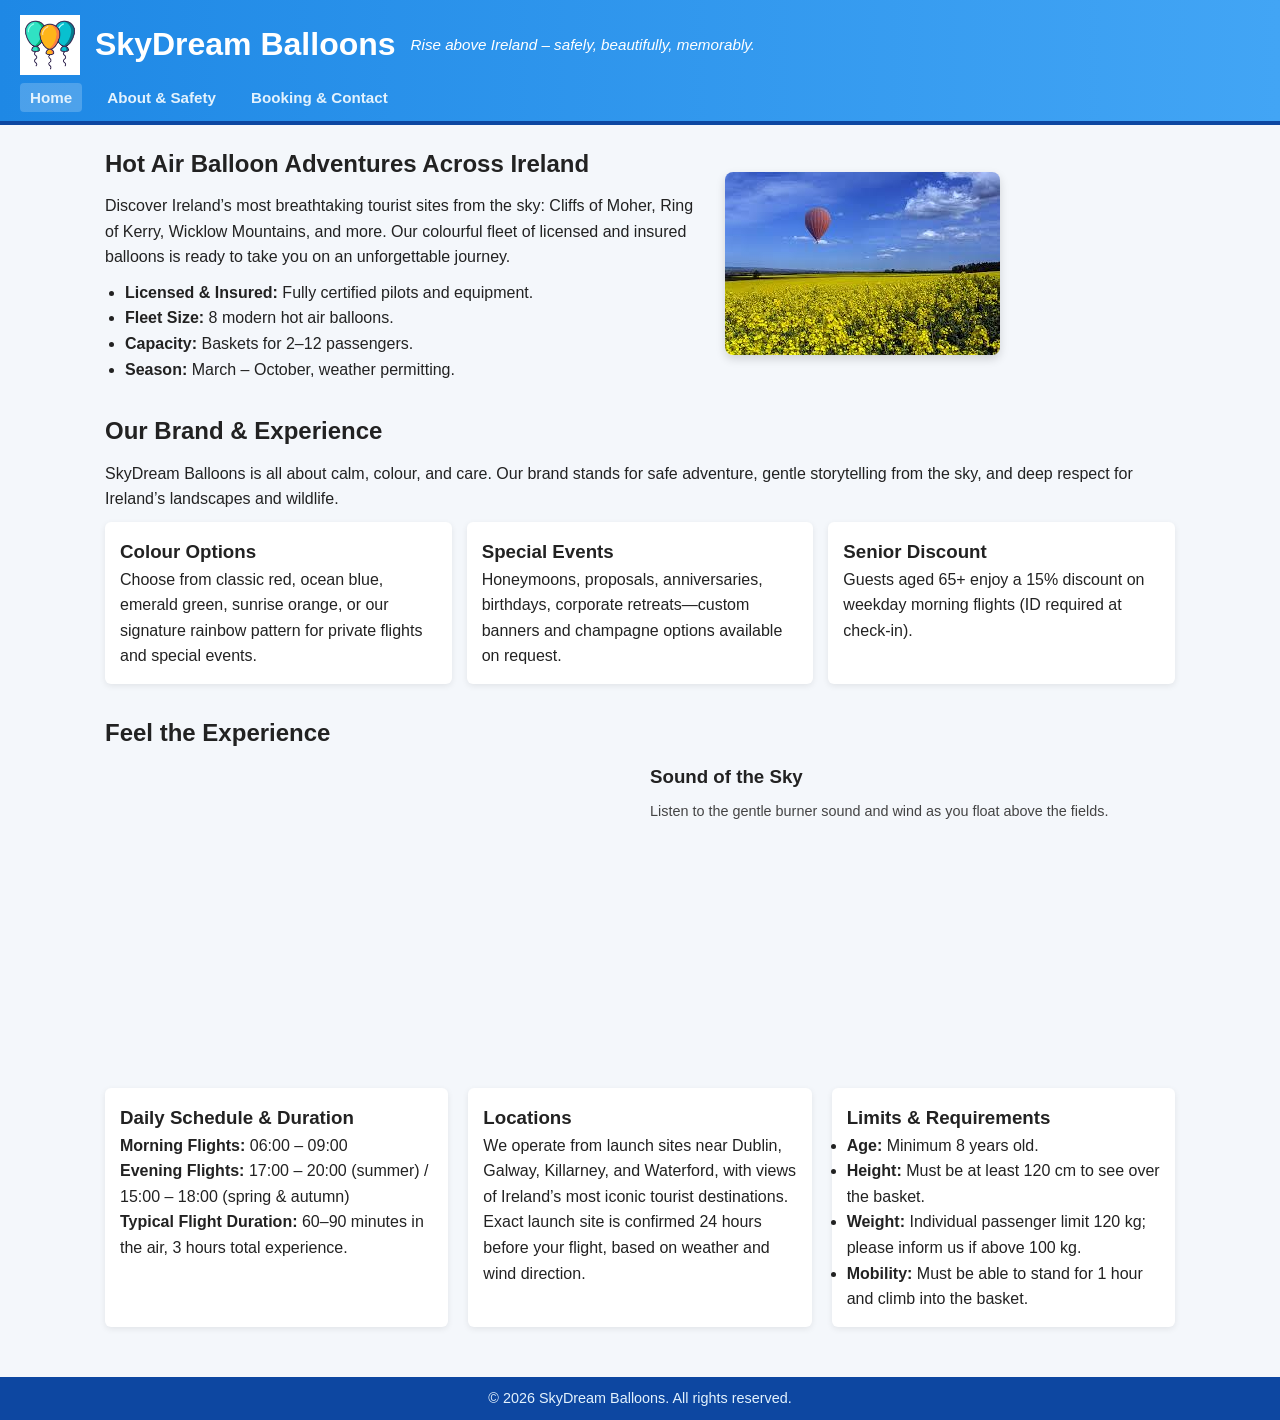
<file: index.htm>
<!DOCTYPE html>
<html lang="en">
<head>
    <meta charset="UTF-8">
    <title>SkyDream Balloons – Home</title>
    <link rel="icon" type="image/png" href="favicon.png">
    <link rel="stylesheet" href="styles.css">
    <style>
        /* Additional styles for the home page can be added here */
        .video-container {
    position: relative;
    width: 100%;
    max-width: 800px; /* можно убрать или изменить */
    aspect-ratio: 16 / 9;
}

.video-container iframe {
    position: absolute;
    width: 100%;
    height: 100%;
    left: 0;
    top: 0;
}

    </style>

</head>
<body>
<header>
    <div class="logo-area">
        <img src="logo.png" alt="SkyDream Balloons Logo" class="logo">
        <h1>SkyDream Balloons</h1>
        <p class="tagline">Rise above Ireland – safely, beautifully, memorably.</p>
    </div>
    <nav>
        <ul>
            <li><a href="index.htm" class="active">Home</a></li>
            <li><a href="about.htm">About & Safety</a></li>
            <li><a href="booking.htm">Booking & Contact</a></li>
        </ul>
    </nav>
</header>

<main>
    <section class="hero">
        <div class="hero-text">
            <h2>Hot Air Balloon Adventures Across Ireland</h2>
            <p>
                Discover Ireland’s most breathtaking tourist sites from the sky: Cliffs of Moher, Ring of Kerry,
                Wicklow Mountains, and more. Our colourful fleet of licensed and insured balloons is ready to take you
                on an unforgettable journey.
            </p>
            <ul class="key-points">
                <li><strong>Licensed & Insured:</strong> Fully certified pilots and equipment.</li>
                <li><strong>Fleet Size:</strong> 8 modern hot air balloons.</li>
                <li><strong>Capacity:</strong> Baskets for 2–12 passengers.</li>
                <li><strong>Season:</strong> March – October, weather permitting.</li>
            </ul>
        </div>
        <div class="hero-media">
            <img src="mainBalloon.png" alt="Hot air balloons over Irish countryside" class="hero-image">
        </div>
    </section>

    <section class="brand-section">
        <h2>Our Brand & Experience</h2>
        <p>
            SkyDream Balloons is all about calm, colour, and care. Our brand stands for safe adventure, gentle
            storytelling from the sky, and deep respect for Ireland’s landscapes and wildlife.
        </p>
        <div class="brand-grid">
            <div class="brand-card">
                <h3>Colour Options</h3>
                <p>
                    Choose from classic red, ocean blue, emerald green, sunrise orange, or our signature rainbow
                    pattern for private flights and special events.
                </p>
            </div>
            <div class="brand-card">
                <h3>Special Events</h3>
                <p>
                    Honeymoons, proposals, anniversaries, birthdays, corporate retreats—custom banners and champagne
                    options available on request.
                </p>
            </div>
            <div class="brand-card">
                <h3>Senior Discount</h3>
                <p>
                    Guests aged 65+ enjoy a 15% discount on weekday morning flights (ID required at check-in).
                </p>
            </div>
        </div>
    </section>

    <section class="media-section">
        <h2>Feel the Experience</h2>
        <div class="media-grid">
            <div class="video-container">
    <iframe 
        src="https://www.youtube.com/embed/3hIbp2-ctG8"
        title="YouTube video player"
        frameborder="0"
        allow="accelerometer; autoplay; clipboard-write; encrypted-media; gyroscope; picture-in-picture"
        allowfullscreen>
    </iframe>
</div>

            <div>
                <h3>Sound of the Sky</h3>
                <!-- <audio controls>
                    <source src="burner-sound.mp3" type="audio/mpeg">
                    Your browser does not support the audio element.
                </audio> -->
                <p class="audio-caption">
                    Listen to the gentle burner sound and wind as you float above the fields.
                </p>
            </div>
        </div>
    </section>

    <section class="info-grid">
        <article>
            <h3>Daily Schedule & Duration</h3>
            <p><strong>Morning Flights:</strong> 06:00 – 09:00</p>
            <p><strong>Evening Flights:</strong> 17:00 – 20:00 (summer) / 15:00 – 18:00 (spring & autumn)</p>
            <p><strong>Typical Flight Duration:</strong> 60–90 minutes in the air, 3 hours total experience.</p>
        </article>
        <article>
            <h3>Locations</h3>
            <p>
                We operate from launch sites near Dublin, Galway, Killarney, and Waterford, with views of Ireland’s
                most iconic tourist destinations.
            </p>
            <p>
                Exact launch site is confirmed 24 hours before your flight, based on weather and wind direction.
            </p>
        </article>
        <article>
            <h3>Limits & Requirements</h3>
            <ul>
                <li><strong>Age:</strong> Minimum 8 years old.</li>
                <li><strong>Height:</strong> Must be at least 120 cm to see over the basket.</li>
                <li><strong>Weight:</strong> Individual passenger limit 120 kg; please inform us if above 100 kg.</li>
                <li><strong>Mobility:</strong> Must be able to stand for 1 hour and climb into the basket.</li>
            </ul>
        </article>
    </section>
</main>

<footer>
    <p>&copy; 2026 SkyDream Balloons. All rights reserved.</p>
</footer>
</body>
</html>
</file>
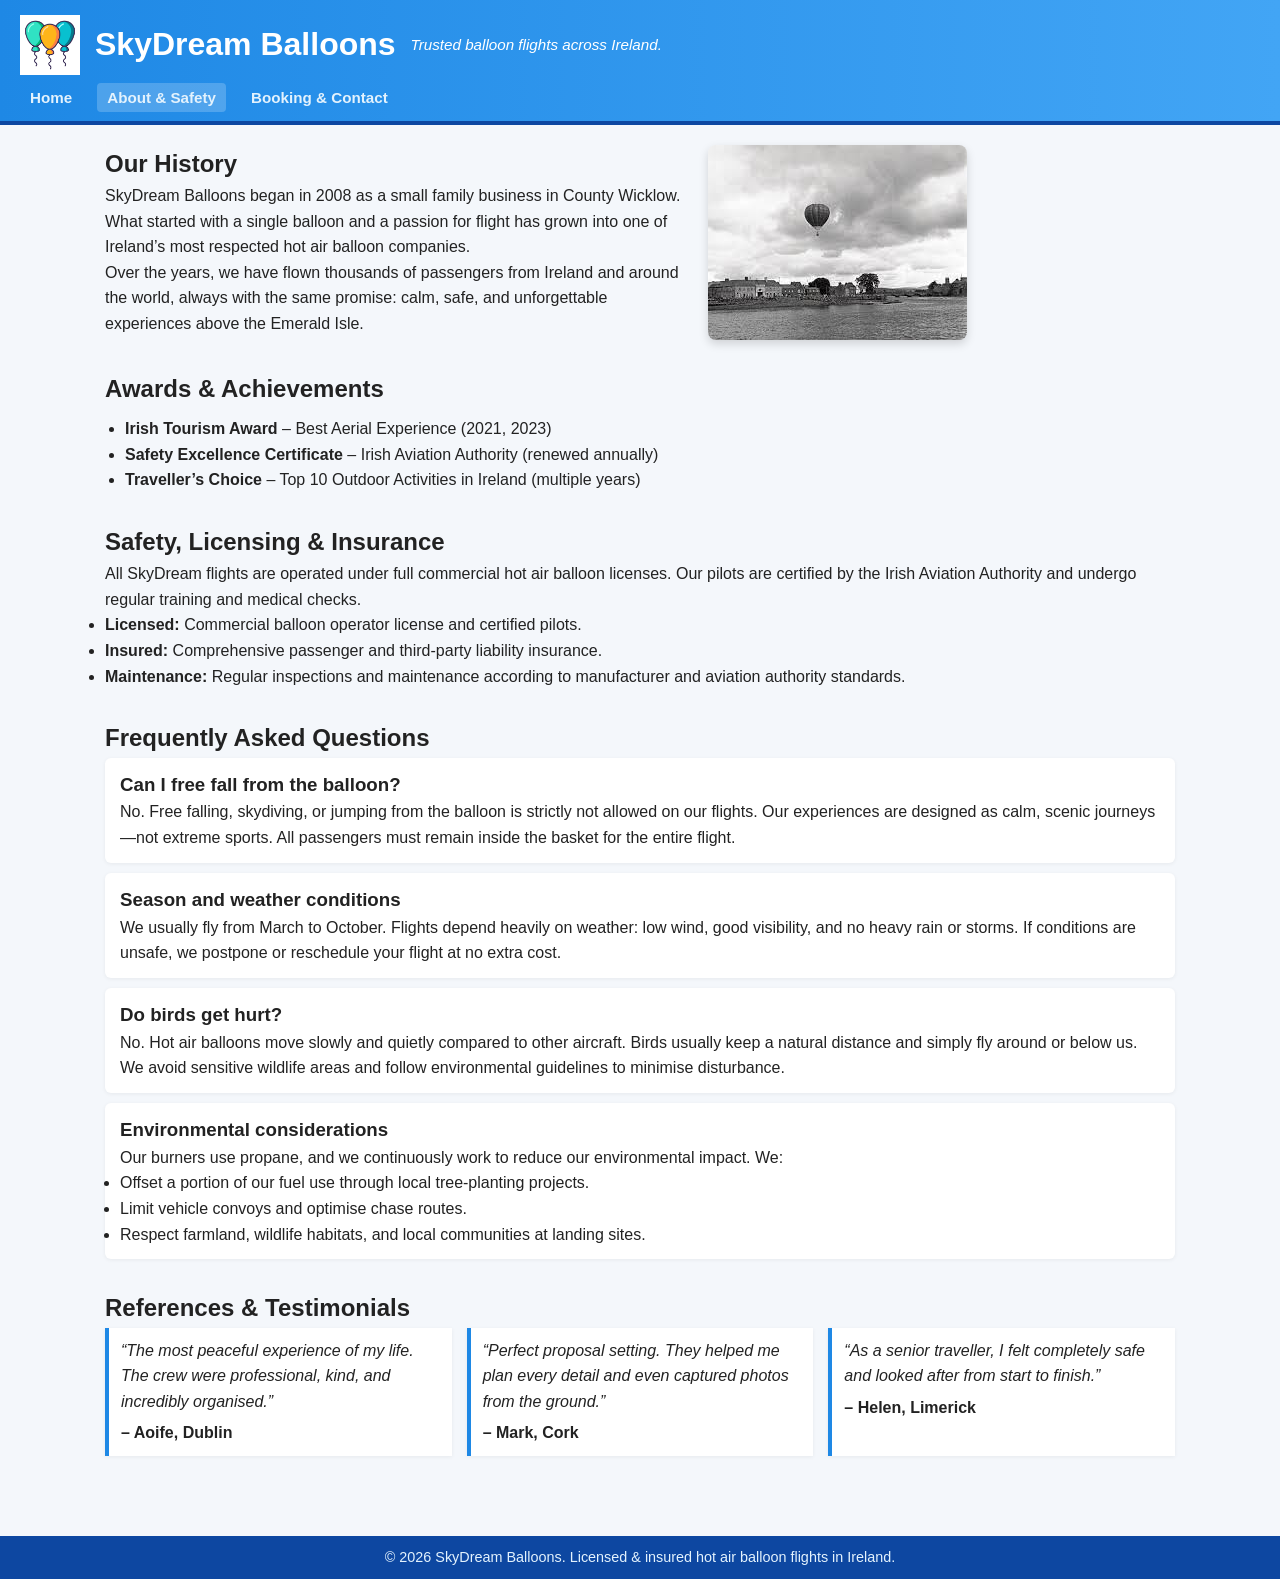
<file: about.htm>
<!DOCTYPE html>
<html lang="en">
<head>
    <meta charset="UTF-8">
    <title>SkyDream Balloons – About & Safety</title>
    <link rel="icon" type="image/png" href="favicon.png">
    <link rel="stylesheet" href="styles.css">
</head>
<body>
<header>
    <div class="logo-area">
        <img src="logo.png" alt="SkyDream Balloons Logo" class="logo">
        <h1>SkyDream Balloons</h1>
        <p class="tagline">Trusted balloon flights across Ireland.</p>
    </div>
    <nav>
        <ul>
            <li><a href="index.htm">Home</a></li>
            <li><a href="about.htm" class="active">About & Safety</a></li>
            <li><a href="booking.htm">Booking & Contact</a></li>
        </ul>
    </nav>
</header>

<main>
    <section class="two-column">
        <div>
            <h2>Our History</h2>
            <p>
                SkyDream Balloons began in 2008 as a small family business in County Wicklow. What started with a
                single balloon and a passion for flight has grown into one of Ireland’s most respected hot air balloon
                companies.
            </p>
            <p>
                Over the years, we have flown thousands of passengers from Ireland and around the world, always with
                the same promise: calm, safe, and unforgettable experiences above the Emerald Isle.
            </p>
        </div>
        <div>
            <img src="historicFlight.png" alt="Historic balloon flight in Ireland" class="content-image">
        </div>
    </section>

    <section class="awards-section">
        <h2>Awards & Achievements</h2>
        <ul class="awards-list">
            <li><strong>Irish Tourism Award</strong> – Best Aerial Experience (2021, 2023)</li>
            <li><strong>Safety Excellence Certificate</strong> – Irish Aviation Authority (renewed annually)</li>
            <li><strong>Traveller’s Choice</strong> – Top 10 Outdoor Activities in Ireland (multiple years)</li>
        </ul>
    </section>

    <section class="safety-section">
        <h2>Safety, Licensing & Insurance</h2>
        <p>
            All SkyDream flights are operated under full commercial hot air balloon licenses. Our pilots are certified
            by the Irish Aviation Authority and undergo regular training and medical checks.
        </p>
        <ul>
            <li><strong>Licensed:</strong> Commercial balloon operator license and certified pilots.</li>
            <li><strong>Insured:</strong> Comprehensive passenger and third-party liability insurance.</li>
            <li><strong>Maintenance:</strong> Regular inspections and maintenance according to manufacturer and
                aviation authority standards.</li>
        </ul>
    </section>

    <section class="faq-section">
        <h2>Frequently Asked Questions</h2>

        <article class="faq-item">
            <h3>Can I free fall from the balloon?</h3>
            <p>
                No. Free falling, skydiving, or jumping from the balloon is strictly not allowed on our flights.
                Our experiences are designed as calm, scenic journeys—not extreme sports. All passengers must remain
                inside the basket for the entire flight.
            </p>
        </article>

        <article class="faq-item">
            <h3>Season and weather conditions</h3>
            <p>
                We usually fly from March to October. Flights depend heavily on weather: low wind, good visibility,
                and no heavy rain or storms. If conditions are unsafe, we postpone or reschedule your flight at no
                extra cost.
            </p>
        </article>

        <article class="faq-item">
            <h3>Do birds get hurt?</h3>
            <p>
                No. Hot air balloons move slowly and quietly compared to other aircraft. Birds usually keep a natural
                distance and simply fly around or below us. We avoid sensitive wildlife areas and follow environmental
                guidelines to minimise disturbance.
            </p>
        </article>

        <article class="faq-item">
            <h3>Environmental considerations</h3>
            <p>
                Our burners use propane, and we continuously work to reduce our environmental impact. We:
            </p>
            <ul>
                <li>Offset a portion of our fuel use through local tree-planting projects.</li>
                <li>Limit vehicle convoys and optimise chase routes.</li>
                <li>Respect farmland, wildlife habitats, and local communities at landing sites.</li>
            </ul>
        </article>
    </section>

    <section class="testimonials-section">
        <h2>References & Testimonials</h2>
        <div class="testimonial-grid">
            <blockquote>
                “The most peaceful experience of my life. The crew were professional, kind, and incredibly organised.”
                <span>– Aoife, Dublin</span>
            </blockquote>
            <blockquote>
                “Perfect proposal setting. They helped me plan every detail and even captured photos from the ground.”
                <span>– Mark, Cork</span>
            </blockquote>
            <blockquote>
                “As a senior traveller, I felt completely safe and looked after from start to finish.”
                <span>– Helen, Limerick</span>
            </blockquote>
        </div>
    </section>
</main>

<footer>
    <p>&copy; 2026 SkyDream Balloons. Licensed & insured hot air balloon flights in Ireland.</p>
</footer>
</body>
</html>
</file>
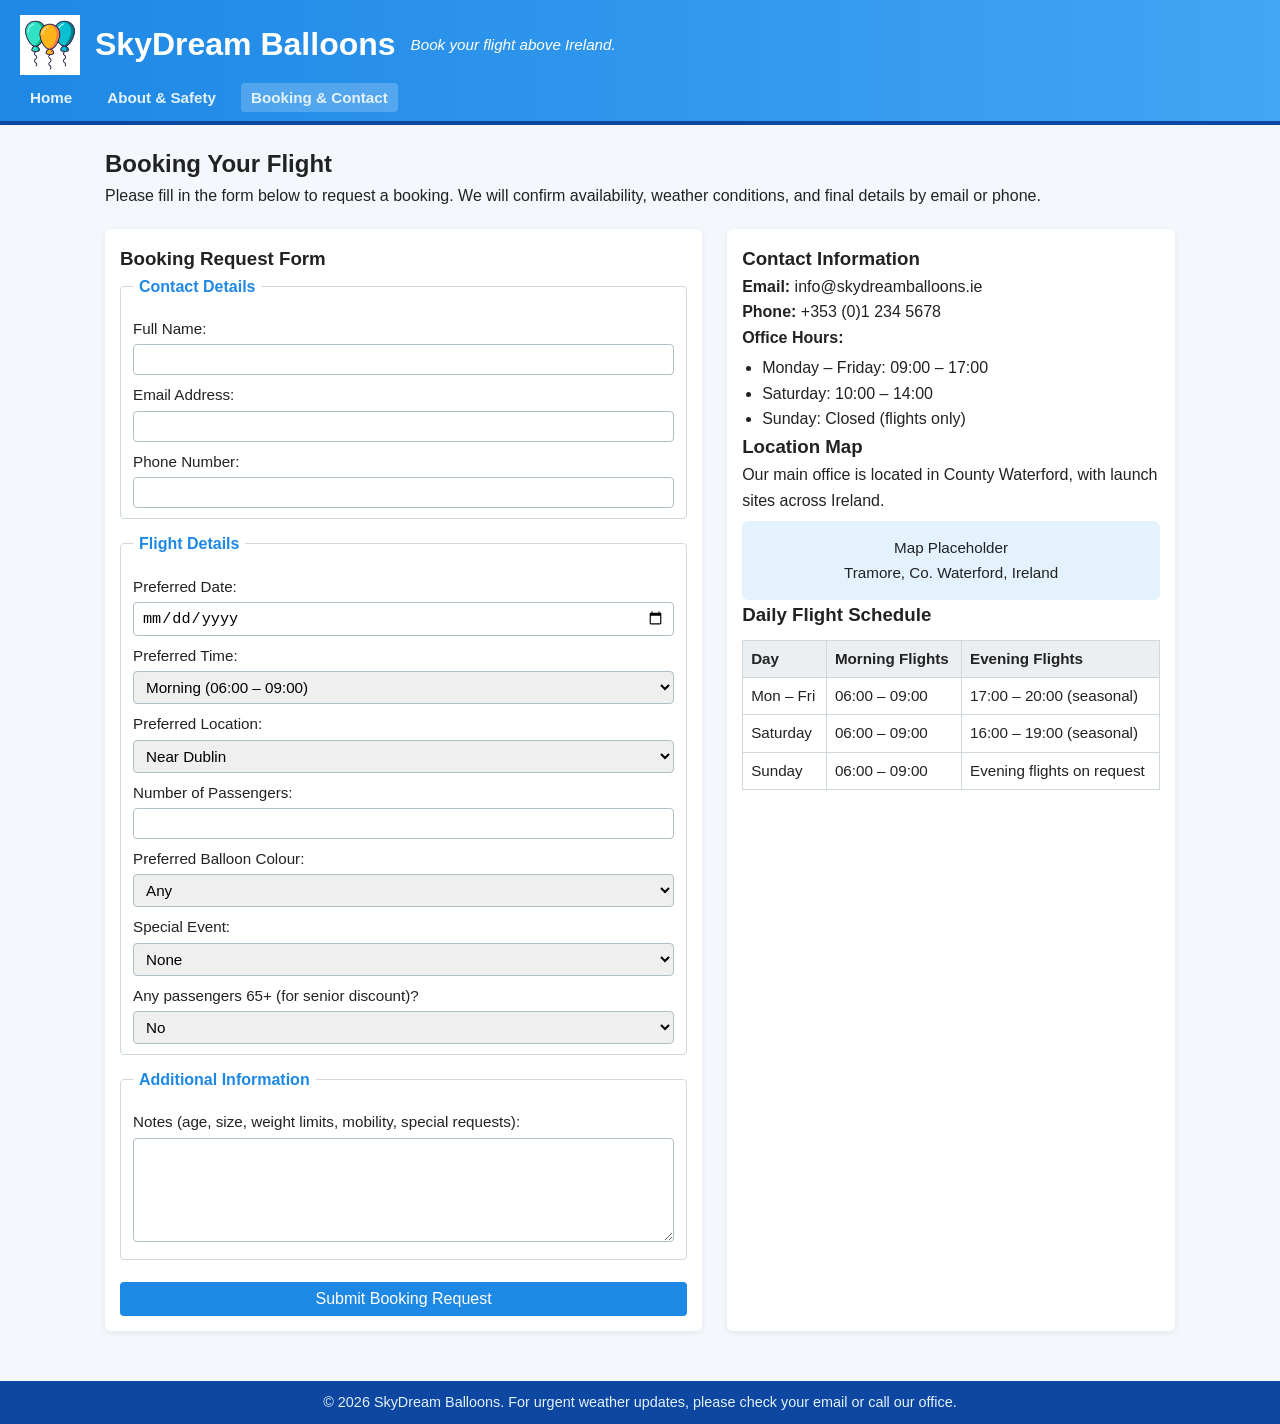
<file: booking.htm>
<!DOCTYPE html>
<html lang="en">
<head>
    <meta charset="UTF-8">
    <title>SkyDream Balloons – Booking & Contact</title>
    <link rel="icon" type="image/png" href="favicon.png">
    <link rel="stylesheet" href="styles.css">
</head>
<body>
<header>
    <div class="logo-area">
        <img src="logo.png" alt="SkyDream Balloons Logo" class="logo">
        <h1>SkyDream Balloons</h1>
        <p class="tagline">Book your flight above Ireland.</p>
    </div>
    <nav>
        <ul>
            <li><a href="index.htm">Home</a></li>
            <li><a href="about.htm">About & Safety</a></li>
            <li><a href="booking.htm" class="active">Booking & Contact</a></li>
        </ul>
    </nav>
</header>

<main>
    <section class="booking-intro">
        <h2>Booking Your Flight</h2>
        <p>
            Please fill in the form below to request a booking. We will confirm availability, weather conditions,
            and final details by email or phone.
        </p>
    </section>

    <section class="booking-layout">
        <div class="booking-form-wrapper">
            <h3>Booking Request Form</h3>
            <form action="#" method="post">
                <fieldset>
                    <legend>Contact Details</legend>
                    <label for="name">Full Name:</label>
                    <input type="text" id="name" name="name" required>

                    <label for="email">Email Address:</label>
                    <input type="email" id="email" name="email" required>

                    <label for="phone">Phone Number:</label>
                    <input type="tel" id="phone" name="phone">
                </fieldset>

                <fieldset>
                    <legend>Flight Details</legend>
                    <label for="date">Preferred Date:</label>
                    <input type="date" id="date" name="date" required>

                    <label for="time">Preferred Time:</label>
                    <select id="time" name="time">
                        <option value="morning">Morning (06:00 – 09:00)</option>
                        <option value="evening">Evening (seasonal)</option>
                        <option value="flexible">Flexible</option>
                    </select>

                    <label for="location">Preferred Location:</label>
                    <select id="location" name="location">
                        <option value="dublin">Near Dublin</option>
                        <option value="galway">Near Galway</option>
                        <option value="killarney">Near Killarney</option>
                        <option value="waterford">Near Waterford</option>
                        <option value="no-preference">No preference</option>
                    </select>

                    <label for="passengers">Number of Passengers:</label>
                    <input type="number" id="passengers" name="passengers" min="1" max="12" required>

                    <label for="colour">Preferred Balloon Colour:</label>
                    <select id="colour" name="colour">
                        <option value="any">Any</option>
                        <option value="red">Red</option>
                        <option value="blue">Blue</option>
                        <option value="green">Green</option>
                        <option value="orange">Sunrise Orange</option>
                        <option value="rainbow">Rainbow</option>
                    </select>

                    <label for="event">Special Event:</label>
                    <select id="event" name="event">
                        <option value="none">None</option>
                        <option value="honeymoon">Honeymoon</option>
                        <option value="proposal">Proposal</option>
                        <option value="anniversary">Anniversary</option>
                        <option value="birthday">Birthday</option>
                        <option value="corporate">Corporate Event</option>
                    </select>

                    <label for="senior">Any passengers 65+ (for senior discount)?</label>
                    <select id="senior" name="senior">
                        <option value="no">No</option>
                        <option value="yes">Yes</option>
                    </select>
                </fieldset>

                <fieldset>
                    <legend>Additional Information</legend>
                    <label for="message">Notes (age, size, weight limits, mobility, special requests):</label>
                    <textarea id="message" name="message" rows="5"></textarea>
                </fieldset>

                <button type="submit">Submit Booking Request</button>
            </form>
        </div>

        <div class="contact-info">
            <h3>Contact Information</h3>
            <p><strong>Email:</strong> info@skydreamballoons.ie</p>
            <p><strong>Phone:</strong> +353 (0)1 234 5678</p>
            <p><strong>Office Hours:</strong></p>
            <ul>
                <li>Monday – Friday: 09:00 – 17:00</li>
                <li>Saturday: 10:00 – 14:00</li>
                <li>Sunday: Closed (flights only)</li>
            </ul>

            <h3>Location Map</h3>
            <p>
                Our main office is located in County Waterford, with launch sites across Ireland.
            </p>
            <div class="map-placeholder">
                <p>Map Placeholder</p>
                <p>Tramore, Co. Waterford, Ireland</p>
            </div>

            <h3>Daily Flight Schedule</h3>
            <table class="schedule-table">
                <thead>
                    <tr>
                        <th>Day</th>
                        <th>Morning Flights</th>
                        <th>Evening Flights</th>
                    </tr>
                </thead>
                <tbody>
                    <tr>
                        <td>Mon – Fri</td>
                        <td>06:00 – 09:00</td>
                        <td>17:00 – 20:00 (seasonal)</td>
                    </tr>
                    <tr>
                        <td>Saturday</td>
                        <td>06:00 – 09:00</td>
                        <td>16:00 – 19:00 (seasonal)</td>
                    </tr>
                    <tr>
                        <td>Sunday</td>
                        <td>06:00 – 09:00</td>
                        <td>Evening flights on request</td>
                    </tr>
                </tbody>
            </table>
        </div>
    </section>
</main>

<footer>
    <p>&copy; 2026 SkyDream Balloons. For urgent weather updates, please check your email or call our office.</p>
</footer>
</body>
</html>
</file>
<file: styles.css>
/* Global styles */
* {
    box-sizing: border-box;
    margin: 0;
    padding: 0;
}

body {
    font-family: Arial, Helvetica, sans-serif;
    line-height: 1.6;
    background-color: #f4f7fb;
    color: #222;
}

img {
    max-width: 100%;
    height: auto;
    display: block;
}

/* Layout */
header {
    background: linear-gradient(90deg, #1e88e5, #42a5f5);
    color: #fff;
    padding: 15px 20px 10px;
    border-bottom: 4px solid #0d47a1;
}

.logo-area {
    display: flex;
    align-items: center;
    gap: 15px;
    margin-bottom: 10px;
}

.logo {
    width: 60px;
    height: 60px;
    object-fit: contain;
}

.tagline {
    font-style: italic;
    font-size: 0.95rem;
}

nav ul {
    list-style: none;
    display: flex;
    gap: 15px;
    margin-top: 5px;
}

nav a {
    color: #e3f2fd;
    text-decoration: none;
    padding: 6px 10px;
    border-radius: 4px;
    font-weight: bold;
    font-size: 0.95rem;
}

nav a:hover,
nav a.active {
    background-color: rgba(255, 255, 255, 0.2);
}

main {
    max-width: 1100px;
    margin: 20px auto;
    padding: 0 15px 30px;
}

/* Hero */
.hero {
    display: grid;
    grid-template-columns: 2fr 1.5fr;
    gap: 20px;
    align-items: center;
    margin-bottom: 30px;
}

.hero-text h2 {
    margin-bottom: 10px;
}

.hero-text p {
    margin-bottom: 10px;
}

.key-points {
    list-style: disc;
    margin-left: 20px;
    margin-top: 5px;
}

.hero-image {
    border-radius: 8px;
    box-shadow: 0 4px 10px rgba(0, 0, 0, 0.15);
}

/* Brand section */
.brand-section {
    margin-bottom: 30px;
}

.brand-section h2 {
    margin-bottom: 10px;
}

.brand-grid {
    display: grid;
    grid-template-columns: repeat(auto-fit, minmax(220px, 1fr));
    gap: 15px;
    margin-top: 10px;
}

.brand-card {
    background-color: #ffffff;
    border-radius: 6px;
    padding: 15px;
    box-shadow: 0 2px 6px rgba(0, 0, 0, 0.08);
}

/* Media section */
.media-section {
    margin-bottom: 30px;
}

.media-grid {
    display: grid;
    grid-template-columns: repeat(auto-fit, minmax(260px, 1fr));
    gap: 20px;
    margin-top: 10px;
}

.audio-caption {
    margin-top: 8px;
    font-size: 0.9rem;
    color: #444;
}

/* Info grid */
.info-grid {
    display: grid;
    grid-template-columns: repeat(auto-fit, minmax(260px, 1fr));
    gap: 20px;
    margin-top: 10px;
}

.info-grid article {
    background-color: #ffffff;
    border-radius: 6px;
    padding: 15px;
    box-shadow: 0 2px 6px rgba(0, 0, 0, 0.08);
}

/* About page */
.two-column {
    display: grid;
    grid-template-columns: 1.5fr 1.2fr;
    gap: 20px;
    margin-bottom: 30px;
}

.content-image {
    border-radius: 8px;
    box-shadow: 0 4px 10px rgba(0, 0, 0, 0.15);
}

.awards-section,
.safety-section,
.faq-section,
.testimonials-section {
    margin-bottom: 30px;
}

.awards-list {
    list-style: disc;
    margin-left: 20px;
    margin-top: 8px;
}

.faq-item {
    background-color: #ffffff;
    border-radius: 6px;
    padding: 12px 15px;
    margin-bottom: 10px;
    box-shadow: 0 1px 4px rgba(0, 0, 0, 0.06);
}

.testimonial-grid {
    display: grid;
    grid-template-columns: repeat(auto-fit, minmax(260px, 1fr));
    gap: 15px;
}

.testimonial-grid blockquote {
    background-color: #ffffff;
    border-left: 4px solid #1e88e5;
    padding: 10px 12px;
    font-style: italic;
    box-shadow: 0 1px 4px rgba(0, 0, 0, 0.06);
}

.testimonial-grid span {
    display: block;
    margin-top: 6px;
    font-style: normal;
    font-weight: bold;
}

/* Booking page */
.booking-intro {
    margin-bottom: 20px;
}

.booking-layout {
    display: grid;
    grid-template-columns: 2fr 1.5fr;
    gap: 25px;
}

.booking-form-wrapper {
    background-color: #ffffff;
    border-radius: 6px;
    padding: 15px;
    box-shadow: 0 2px 6px rgba(0, 0, 0, 0.08);
}

.booking-form-wrapper form {
    display: flex;
    flex-direction: column;
    gap: 12px;
}

fieldset {
    border: 1px solid #cfd8dc;
    border-radius: 4px;
    padding: 10px 12px;
}

legend {
    padding: 0 6px;
    font-weight: bold;
    color: #1e88e5;
}

label {
    display: block;
    margin-top: 8px;
    font-size: 0.95rem;
}

input[type="text"],
input[type="email"],
input[type="tel"],
input[type="date"],
input[type="number"],
select,
textarea {
    width: 100%;
    padding: 6px 8px;
    margin-top: 3px;
    border-radius: 4px;
    border: 1px solid #b0bec5;
    font-size: 0.95rem;
}

textarea {
    resize: vertical;
}

button[type="submit"] {
    margin-top: 10px;
    padding: 8px 12px;
    background-color: #1e88e5;
    color: #fff;
    border: none;
    border-radius: 4px;
    font-size: 1rem;
    cursor: pointer;
}

button[type="submit"]:hover {
    background-color: #1565c0;
}

.contact-info {
    background-color: #ffffff;
    border-radius: 6px;
    padding: 15px;
    box-shadow: 0 2px 6px rgba(0, 0, 0, 0.08);
}

.contact-info ul {
    list-style: disc;
    margin-left: 20px;
    margin-top: 5px;
}

.map-placeholder {
    margin-top: 8px;
    padding: 15px;
    border-radius: 6px;
    background-color: #e3f2fd;
    text-align: center;
    font-size: 0.95rem;
}

.schedule-table {
    width: 100%;
    border-collapse: collapse;
    margin-top: 10px;
    font-size: 0.95rem;
}

.schedule-table th,
.schedule-table td {
    border: 1px solid #cfd8dc;
    padding: 6px 8px;
    text-align: left;
}

.schedule-table th {
    background-color: #eceff1;
}

/* Footer */
footer {
    background-color: #0d47a1;
    color: #e3f2fd;
    text-align: center;
    padding: 10px 15px;
    font-size: 0.9rem;
}

/* Responsive */
@media (max-width: 800px) {
    .hero,
    .two-column,
    .booking-layout {
        grid-template-columns: 1fr;
    }

    header {
        text-align: center;
    }

    .logo-area {
        justify-content: center;
    }

    nav ul {
        justify-content: center;
        flex-wrap: wrap;
    }
}
</file>
